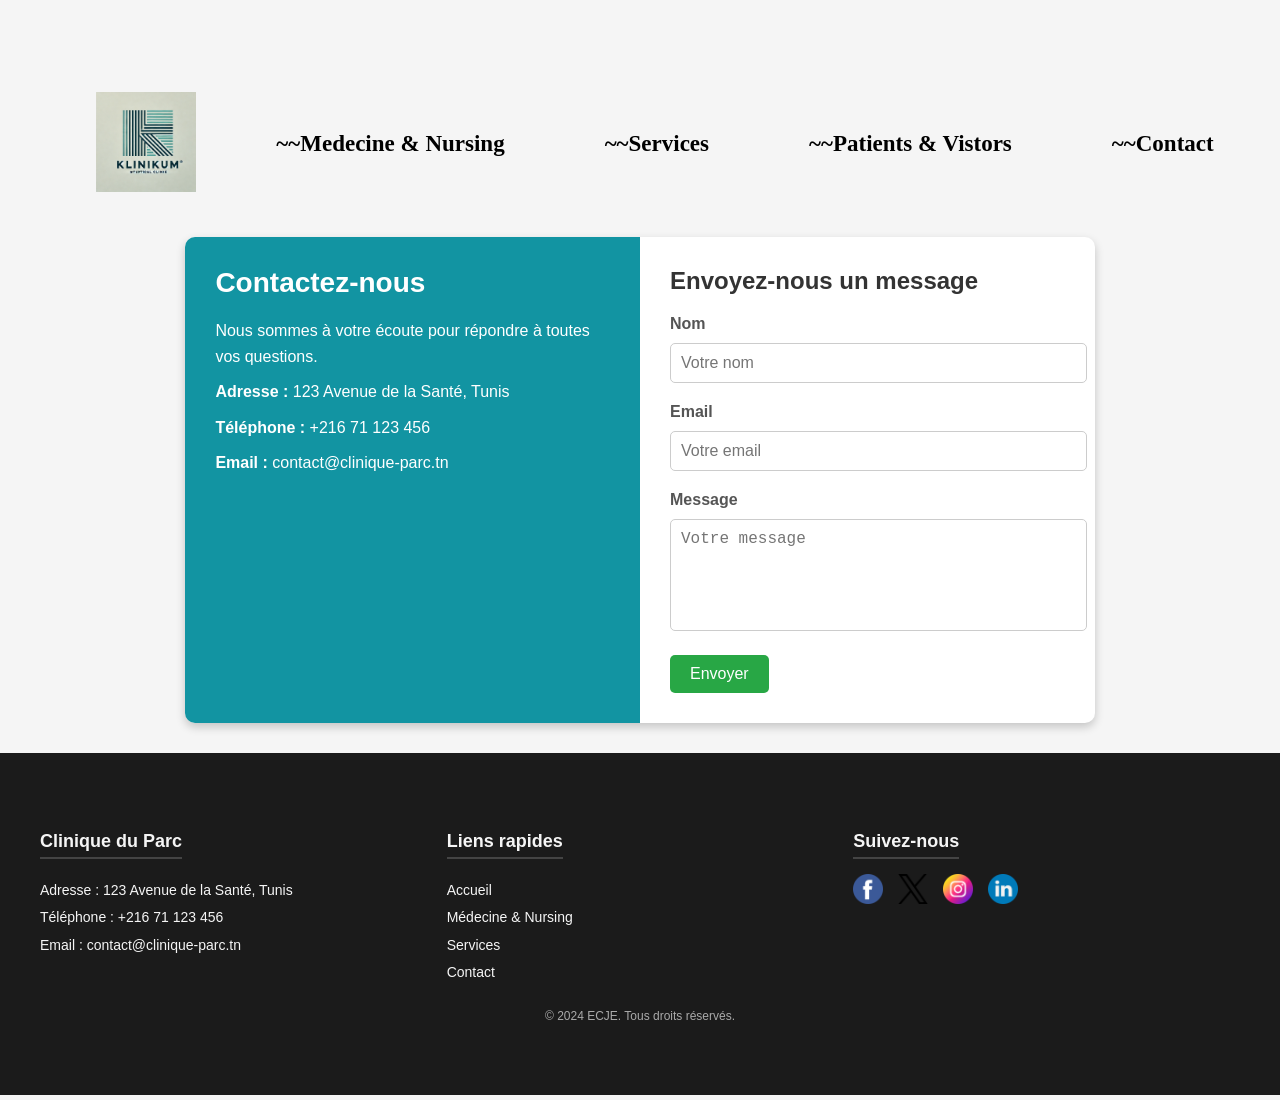
<file: contact.html>
<!DOCTYPE html>
<html lang="fr">
<head>
    <meta charset="UTF-8">
    <meta name="viewport" content="width=device-width, initial-scale=1.0">
    <title>Contact - Hôpital</title>
    <link rel="stylesheet" href="contact.css">
</head>
<body>
    <header class="nav">
        <a href="home.html"><img src="Home/DALL·E 2024-11-25 19.20.08 - A minimalist and modern logo design inspired by the Klinikum Stuttgart style. The logo features a stylized letter (K or similar) formed with clean, pa.webp" alt=""></a>
        <a href="doctors.html"><div><h4>~~Medecine & Nursing</h4></div></a>
        <a href="service.html"><div><h4>~~Services</h4></div></a>
        <a href="patient.html"><div><h4>~~Patients & Vistors</h4></div></a>
        <a href="contact.html"><div><h4>~~Contact</h4></div></a>
        
    </header>
    

    <div class="contact-container">
        <div class="contact-info1">
            <h1>Contactez-nous</h1>
            <p>Nous sommes à votre écoute pour répondre à toutes vos questions.</p>
            <p><strong>Adresse :</strong> 123 Avenue de la Santé, Tunis</p>
            <p><strong>Téléphone :</strong> +216 71 123 456</p>
            <p><strong>Email :</strong> contact@clinique-parc.tn</p>
        </div>
        <div class="contact-form">
            <h2>Envoyez-nous un message</h2>
            <form id="contactForm">
                <div class="form-group">
                    <label for="name">Nom</label>
                    <input type="text" id="name" name="name" placeholder="Votre nom" required>
                </div>
                <div class="form-group">
                    <label for="email">Email</label>
                    <input type="email" id="email" name="email" placeholder="Votre email" required>
                </div>
                <div class="form-group">
                    <label for="message">Message</label>
                    <textarea id="message" name="message" placeholder="Votre message" rows="5" required></textarea>
                </div>
                <button type="submit">Envoyer</button>
                <p id="confirmationMessage" class="hidden">Votre message a été envoyé avec succès !</p>
            </form>
        </div>
    </div>
    <footer class="foot">
        <div class="footer-container">
            <div class="footer-section contact-info">
                <h3>Clinique du Parc</h3>
                <p>Adresse : 123 Avenue de la Santé, Tunis</p>
                <p>Téléphone : +216 71 123 456</p>
                <p>Email : contact@clinique-parc.tn</p>
            </div>
            <div class="footer-section quick-links">
                <h3>Liens rapides</h3>
                <ul>
                    <li><a href="home.html">Accueil</a></li>
                    <li><a href="doctors.html">Médecine & Nursing</a></li>
                    <li><a href="service.html">Services</a></li>
                    <li><a href="contact.html">Contact</a></li>
                </ul>
            </div>
            <div class="footer-section social-media">
                <h3>Suivez-nous</h3>
                <div class="social-icons">
                    <a href=""><img src="footer/facebook (3).png" alt="Facebook"></a>
                    <a href=""><img src="footer/twitter.png"Twitter"></a>
                    <a href=""><img src="footer/instagram (4).png" alt="Instagram"></a>
                    <a href=""><img src="footer/linkedin (3).png" alt="LinkedIn"></a>
                </div>
            </div>
        </div>
        <div class="footer-bottom">
            <p>&copy; 2024 ECJE. Tous droits réservés.</p>
        </div>
    </footer>
    <script src="contact.js"></script>
</body>
</html>
</file>
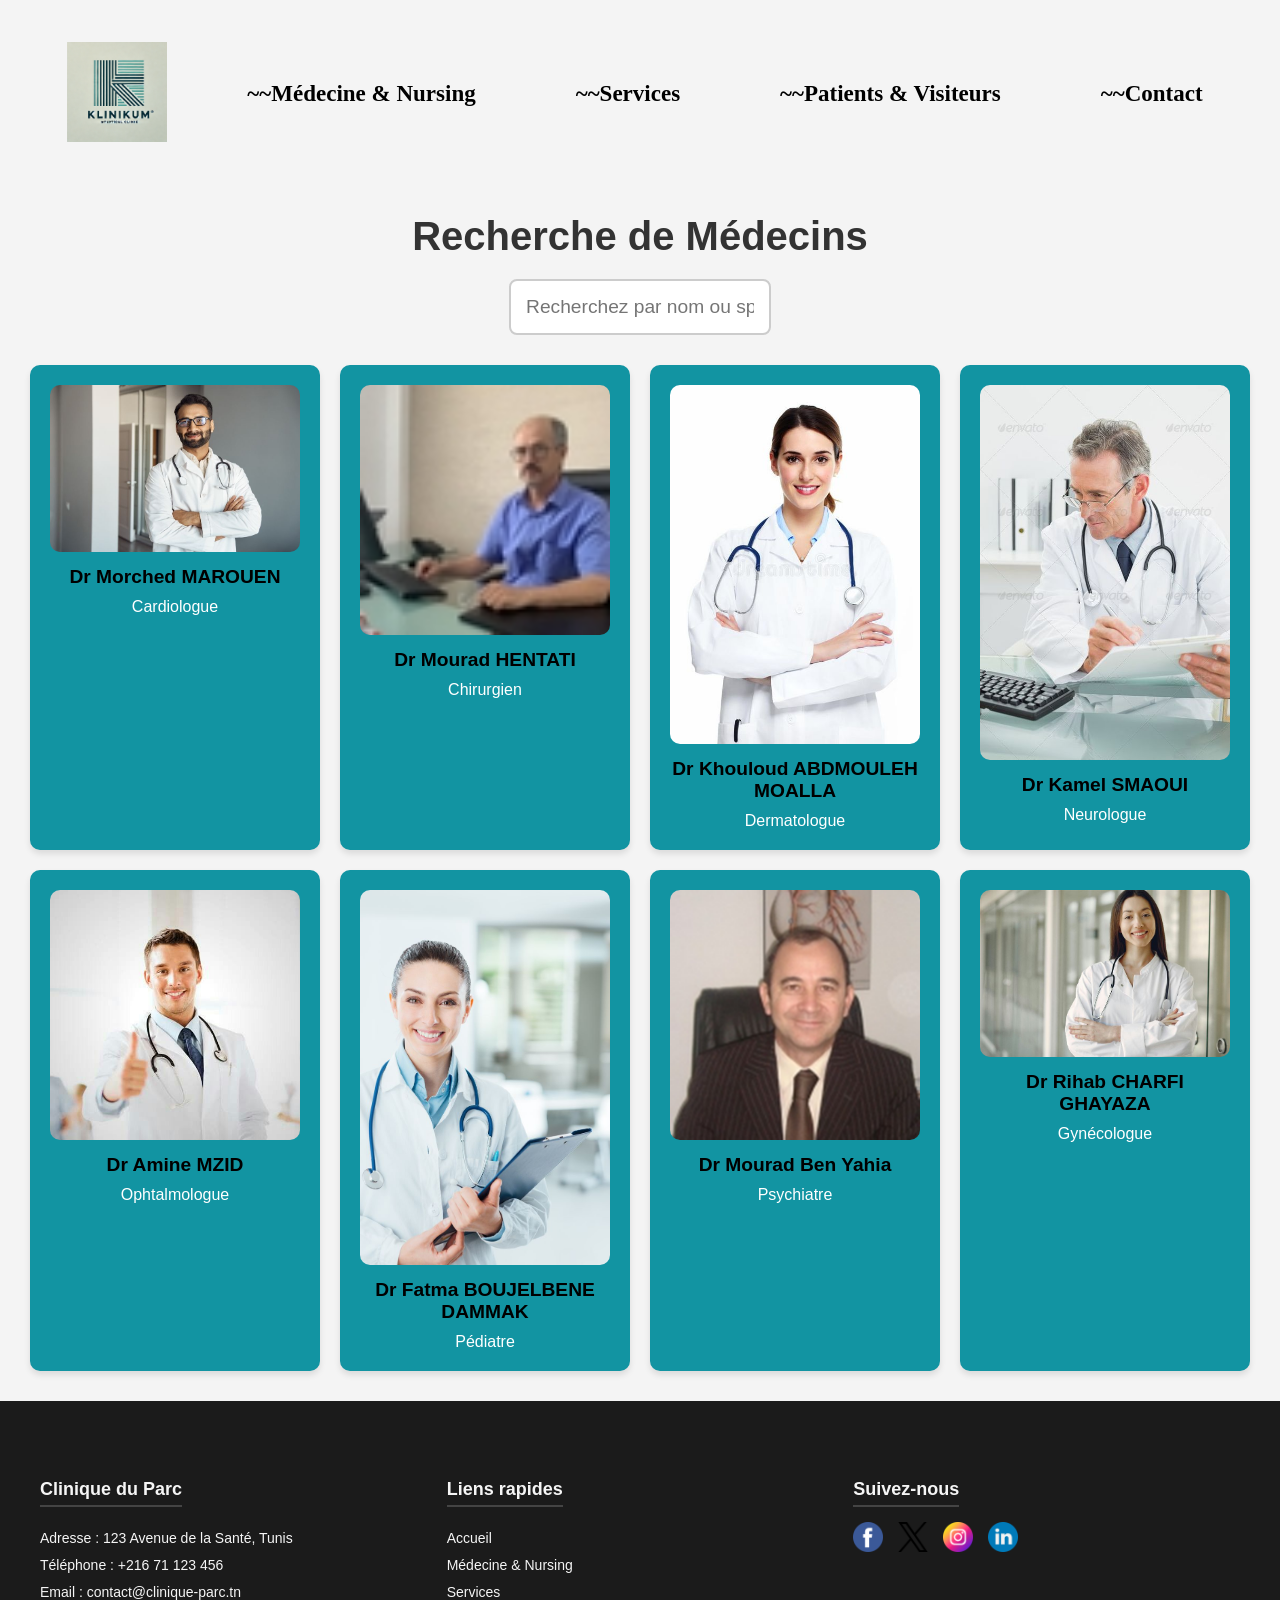
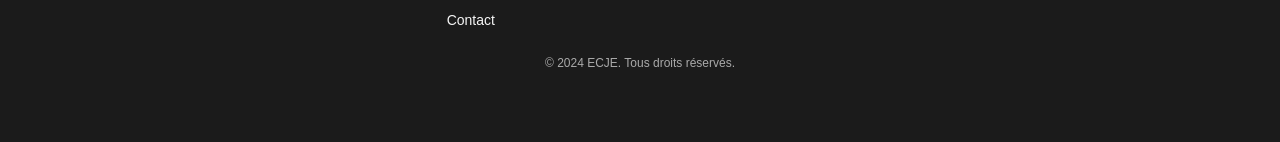
<file: doctors.html>
<!DOCTYPE html>
<html lang="fr">
<head>
    <meta charset="UTF-8">
    <meta name="viewport" content="width=device-width, initial-scale=1.0">
    <title>Recherche des Médecins</title>
    <link rel="stylesheet" href="doctors.css">
</head>
<body>
    <header class="nav">
        <a href="home.html"><img src="Home/DALL·E 2024-11-25 19.20.08 - A minimalist and modern logo design inspired by the Klinikum Stuttgart style. The logo features a stylized letter (K or similar) formed with clean, pa.webp" alt="Logo Clinique"></a>
        <a href="doctors.html"><div><h4>~~Médecine & Nursing</h4></div></a>
        <a href="service.html"><div><h4>~~Services</h4></div></a>
        <a href="patient.html"><div><h4>~~Patients & Visiteurs</h4></div></a>
        <a href="contact.html"><div><h4>~~Contact</h4></div></a>
    </header>  
    <div class="search-container">
        <h1>Recherche de Médecins</h1>
        <input type="text" id="search" placeholder="Recherchez par nom ou spécialité...">
    </div>

    <section id="Doctors" class="py-5">
        <div class="container">
            <div class="Doctors-list mt-4 row gx-0 gy-3" id="doctorsList">
                <div class="doctor-card">
                    <a href="portfolio-morched-marouen.html">
                        <img src="doctors/morched.jpg" alt="Dr Morched MAROUEN">
                        <p>Dr Morched MAROUEN</p>
                        <span>Cardiologue</span>
                    </a>
                </div>
                <div class="doctor-card">
                    <a href="portfolio-mourad-hentati.html">
                        <img src="doctors/hentati.png" alt="Dr Mourad HENTATI">
                        <p>Dr Mourad HENTATI</p>
                        <span>Chirurgien</span>
                    </a>
                </div>
                <div class="doctor-card">
                    <a href="portfolio-khouloud-abdmouleh.html">
                        <img src="doctors/w1.jpg" alt="Dr Khouloud ABDMOULEH MOALLA">
                        <p>Dr Khouloud ABDMOULEH MOALLA</p>
                        <span>Dermatologue</span>
                    </a>
                </div>
                <div class="doctor-card">
                    <a href="portfolio-kamel-smaoui.html">
                        <img src="doctors/m1.jpg" alt="Dr Kamel SMAOUI">
                        <p>Dr Kamel SMAOUI</p>
                        <span>Neurologue</span>
                    </a>
                </div>
                <div class="doctor-card">
                    <a href="portfolio-amine-mzid.html">
                        <img src="doctors/m2.jpg" alt="Dr Amine MZID">
                        <p>Dr Amine MZID</p>
                        <span>Ophtalmologue</span>
                    </a>
                </div>
                <div class="doctor-card">
                    <img src="doctors/w2.jpg" alt="Dr Fatma BOUJELBENE DAMMAK">
                    <p>Dr Fatma BOUJELBENE DAMMAK</p>
                    <span>Pédiatre</span>
                </div>
                <div class="doctor-card">
                    <img src="doctors/image.png" alt="Dr Mourad Ben Yahia">
                    <p>Dr Mourad Ben Yahia</p>
                    <span>Psychiatre</span>
                </div>
                <div class="doctor-card">
                    <img src="doctors/w3.jpg" alt="Dr Rihab CHARFI GHAYAZA">
                    <p>Dr Rihab CHARFI GHAYAZA</p>
                    <span>Gynécologue</span>
                </div>
            </div>
        </div>
    </section>
    <footer class="foot">
        <div class="footer-container">
            <div class="footer-section contact-info">
                <h3>Clinique du Parc</h3>
                <p>Adresse : 123 Avenue de la Santé, Tunis</p>
                <p>Téléphone : +216 71 123 456</p>
                <p>Email : contact@clinique-parc.tn</p>
            </div>
            <div class="footer-section quick-links">
                <h3>Liens rapides</h3>
                <ul>
                    <li><a href="home.html">Accueil</a></li>
                    <li><a href="doctors.html">Médecine & Nursing</a></li>
                    <li><a href="service.html">Services</a></li>
                    <li><a href="contact.html">Contact</a></li>
                </ul>
            </div>
            <div class="footer-section social-media">
                <h3>Suivez-nous</h3>
                <div class="social-icons">
                    <a href=""><img src="footer/facebook (3).png" alt="Facebook"></a>
                    <a href=""><img src="footer/twitter.png" alt="Twitter"></a>
                    <a href=""><img src="footer/instagram (4).png" alt="Instagram"></a>
                    <a href=""><img src="footer/linkedin (3).png" alt="LinkedIn"></a>
                </div>
            </div>
        </div>
        <div class="footer-bottom">
            <p>&copy; 2024 ECJE. Tous droits réservés.</p>
        </div>
    </footer>
    <script src="doctors.js"></script>
</body>
</html>
</file>
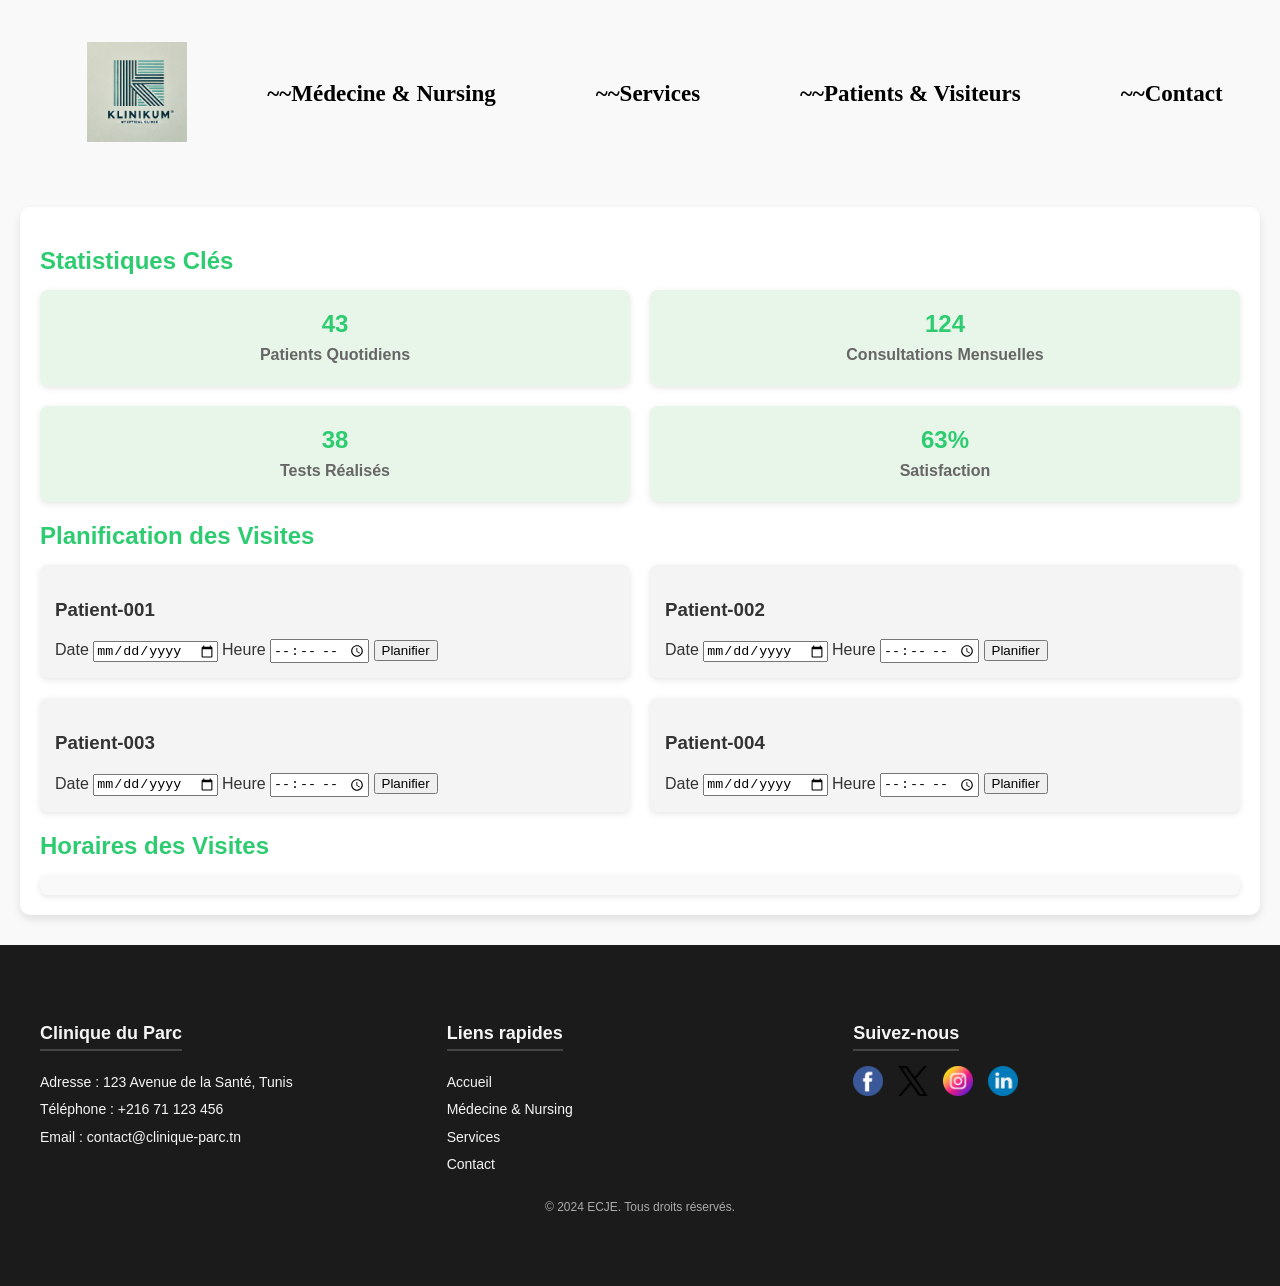
<file: patient.html>
<!DOCTYPE html>
<html lang="fr">
<head>
    <meta charset="UTF-8">
    <meta name="viewport" content="width=device-width, initial-scale=1.0">
    <title>Gestion des Patients</title>
    <link rel="stylesheet" href="patient.css">
</head>
<body>
    <header class="nav">
        <a href="home.html"><img src="Home/DALL·E 2024-11-25 19.20.08 - A minimalist and modern logo design inspired by the Klinikum Stuttgart style. The logo features a stylized letter (K or similar) formed with clean, pa.webp" alt="Logo Clinique"></a>
        <a href="doctors.html"><div><h4>~~Médecine & Nursing</h4></div></a>
        <a href="service.html"><div><h4>~~Services</h4></div></a>
        <a href="patient.html"><div><h4>~~Patients & Visiteurs</h4></div></a>
        <a href="contact.html"><div><h4>~~Contact</h4></div></a>
    </header>  
    <main class="main-container">
        <section class="statistics-section">
            <h2>Statistiques Clés</h2>
            <div class="stats-grid">
                <div class="stat-card" id="patients-daily"><span>Patients Quotidiens</span></div>
                <div class="stat-card" id="consultations-monthly">0<br><span>Consultations Mensuelles</span></div>
                <div class="stat-card" id="tests-performed">0<br><span>Tests Réalisés</span></div>
                <div class="stat-card" id="patient-satisfaction">0%<br><span>Satisfaction</span></div>
            </div>
        </section>
        
        <section class="planning-section">
            <h2>Planification des Visites</h2>
            <div class="planning-grid" id="forms-container"></div>
        </section>
        
        <section class="schedule-section">
            <h2>Horaires des Visites</h2>
            <div id="schedule" class="schedule-list"></div>
        </section>
    </main>
    <footer class="foot">
        <div class="footer-container">
            <div class="footer-section contact-info">
                <h3>Clinique du Parc</h3>
                <p>Adresse : 123 Avenue de la Santé, Tunis</p>
                <p>Téléphone : +216 71 123 456</p>
                <p>Email : contact@clinique-parc.tn</p>
            </div>
            <div class="footer-section quick-links">
                <h3>Liens rapides</h3>
                <ul>
                    <li><a href="home.html">Accueil</a></li>
                    <li><a href="doctors.html">Médecine & Nursing</a></li>
                    <li><a href="service.html">Services</a></li>
                    <li><a href="contact.html">Contact</a></li>
                </ul>
            </div>
            <div class="footer-section social-media">
                <h3>Suivez-nous</h3>
                <div class="social-icons">
                    <a href=""><img src="footer/facebook (3).png" alt="Facebook"></a>
                    <a href=""><img src="footer/twitter.png"Twitter"></a>
                    <a href=""><img src="footer/instagram (4).png" alt="Instagram"></a>
                    <a href=""><img src="footer/linkedin (3).png" alt="LinkedIn"></a>
                </div>
            </div>
        </div>
        <div class="footer-bottom">
            <p>&copy; 2024 ECJE. Tous droits réservés.</p>
        </div>
    </footer>
    <script src="patient.js"></script>
</body>
</html>
</file>
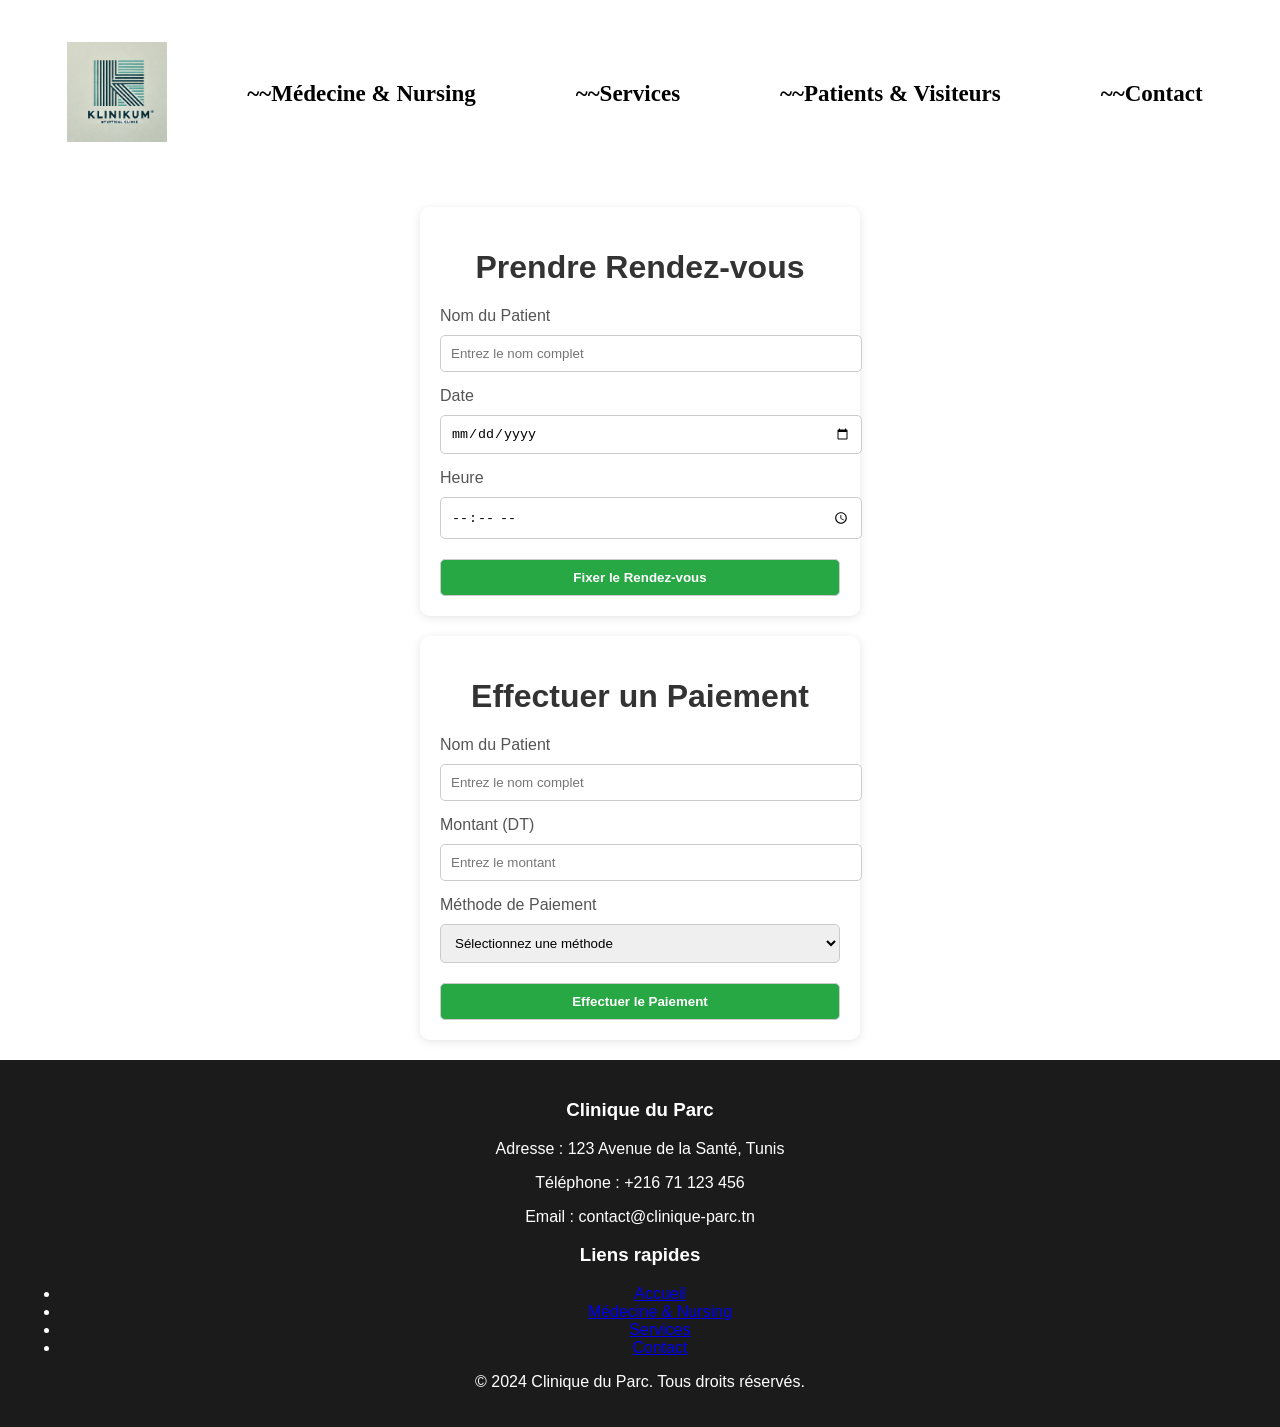
<file: rendez.html>
<!DOCTYPE html>
<html lang="fr">
<head>
    <meta charset="UTF-8">
    <meta name="viewport" content="width=device-width, initial-scale=1.0">
    <title>Rendez-vous et Paiement</title>
    <link rel="stylesheet" href="rendez.css">
</head>
<body>
    <div class="video-background">
        
        <header class="nav">
            <a href="home.html"><img src="Home/DALL·E 2024-11-25 19.20.08 - A minimalist and modern logo design inspired by the Klinikum Stuttgart style. The logo features a stylized letter (K or similar) formed with clean, pa.webp" alt="Logo Clinique"></a>
            <a href="doctors.html"><div><h4>~~Médecine & Nursing</h4></div></a>
            <a href="service.html"><div><h4>~~Services</h4></div></a>
            <a href="patient.html"><div><h4>~~Patients & Visiteurs</h4></div></a>
            <a href="contact.html"><div><h4>~~Contact</h4></div></a>
        </header>  
    </div>

    <main>
        <div class="container">
            <h1>Prendre Rendez-vous</h1>
            <form id="appointmentForm">
                <div class="form-group">
                    <label for="appointmentName">Nom du Patient</label>
                    <input type="text" id="appointmentName" name="appointmentName" placeholder="Entrez le nom complet" required>
                </div>
                <div class="form-group">
                    <label for="appointmentDate">Date</label>
                    <input type="date" id="appointmentDate" name="appointmentDate" required>
                </div>
                <div class="form-group">
                    <label for="appointmentTime">Heure</label>
                    <input type="time" id="appointmentTime" name="appointmentTime" required>
                </div>
                <button type="submit">Fixer le Rendez-vous</button>
            </form>
            <p id="appointmentConfirmation" class="hidden"></p>
        </div>

        <div class="container">
            <h1>Effectuer un Paiement</h1>
            <form id="paymentForm">
                <div class="form-group">
                    <label for="paymentName">Nom du Patient</label>
                    <input type="text" id="paymentName" name="paymentName" placeholder="Entrez le nom complet" required>
                </div>
                <div class="form-group">
                    <label for="paymentAmount">Montant (DT)</label>
                    <input type="number" id="paymentAmount" name="paymentAmount" placeholder="Entrez le montant" required>
                </div>
                <div class="form-group">
                    <label for="paymentMethod">Méthode de Paiement</label>
                    <select id="paymentMethod" name="paymentMethod" required>
                        <option value="" disabled selected>Sélectionnez une méthode</option>
                        <option value="cash">Espèces</option>
                        <option value="card">Carte Bancaire</option>
                        <option value="insurance">Autre</option>
                    </select>
                </div>
                <button type="submit">Effectuer le Paiement</button>
            </form>
            <p id="paymentConfirmation" class="hidden"></p>
        </div>
    </main>

    <footer class="foot">
        <div class="footer-container">
            <div class="footer-section contact-info">
                <h3>Clinique du Parc</h3>
                <p>Adresse : 123 Avenue de la Santé, Tunis</p>
                <p>Téléphone : +216 71 123 456</p>
                <p>Email : contact@clinique-parc.tn</p>
            </div>
            <div class="footer-section quick-links">
                <h3>Liens rapides</h3>
                <ul>
                    <li><a href="index.html">Accueil</a></li>
                    <li><a href="doctors.html">Médecine & Nursing</a></li>
                    <li><a href="service.html">Services</a></li>
                    <li><a href="contact.html">Contact</a></li>
                </ul>
            </div>
        </div>
        <div class="footer-bottom">
            <p>&copy; 2024 Clinique du Parc. Tous droits réservés.</p>
        </div>
    </footer>

    <script src="rendez.js"></script>
</body>
</html>
</file>
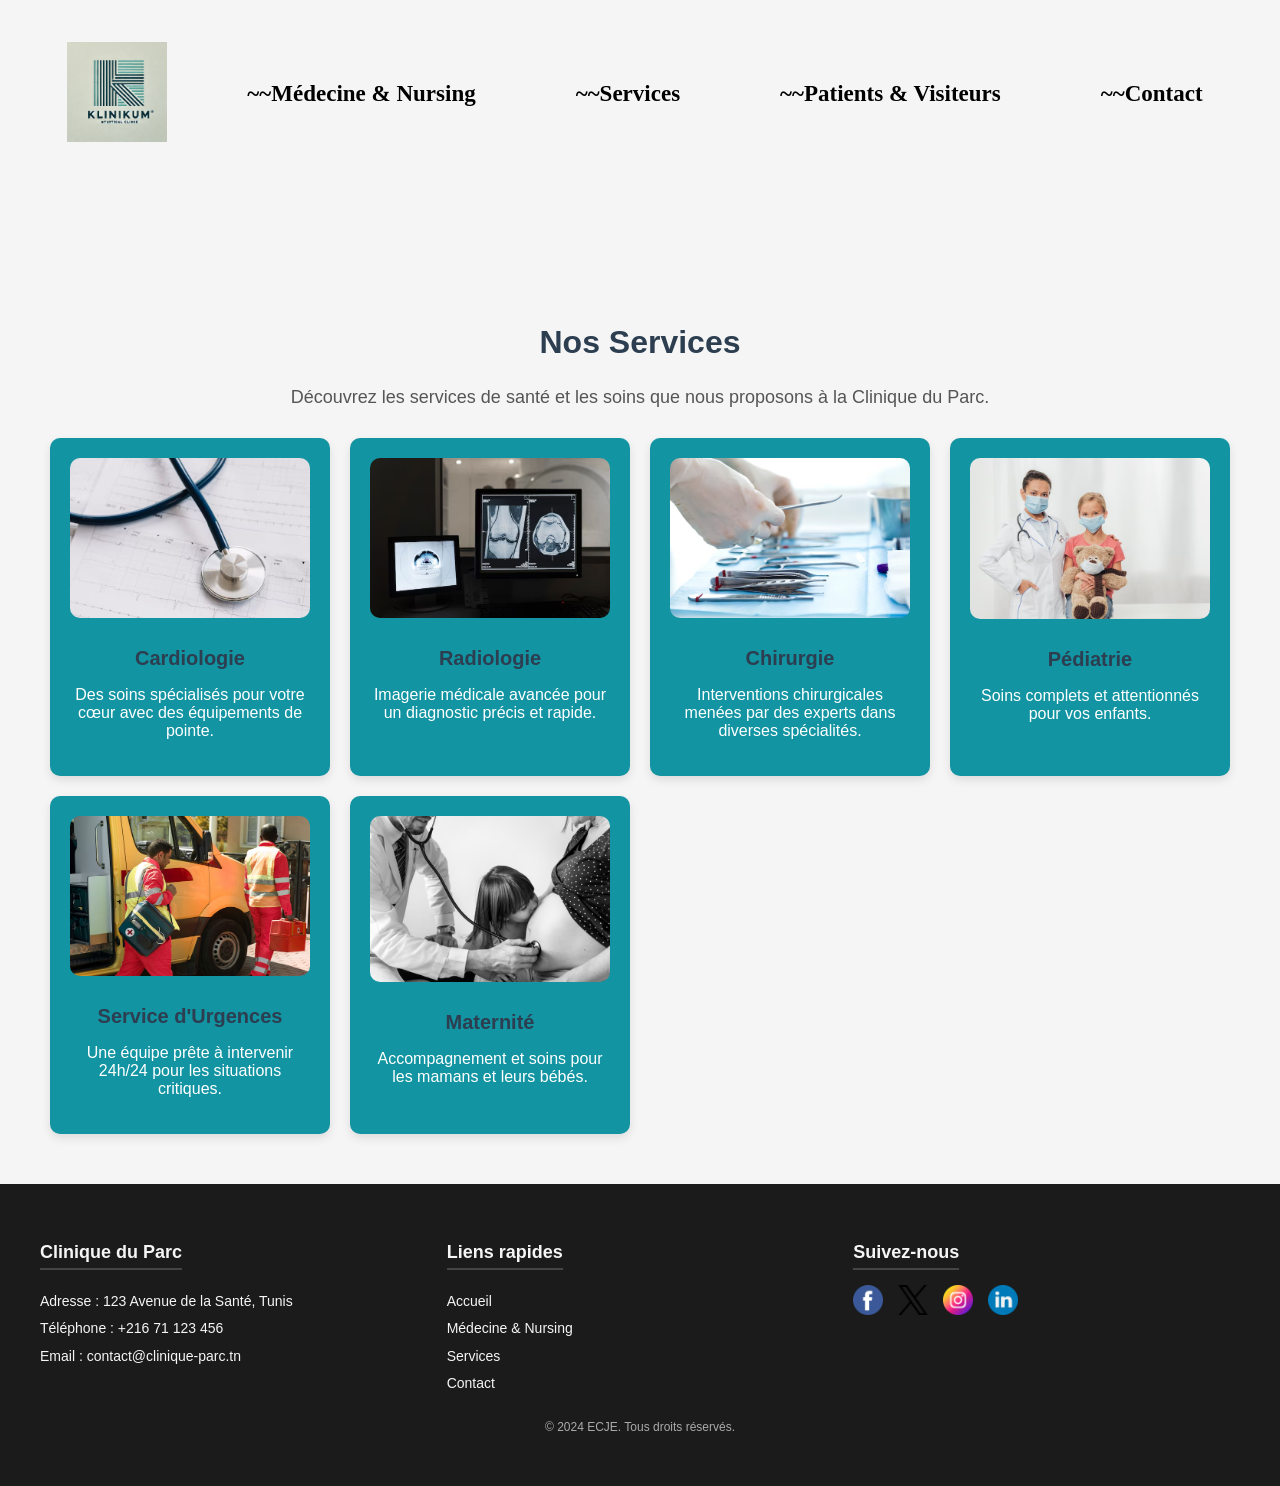
<file: service.html>
<!DOCTYPE html>
<html lang="fr">
<head>
    <meta charset="UTF-8">
    <meta name="viewport" content="width=device-width, initial-scale=1.0">
    <title>Clinique du Parc - Services</title>
    <link rel="stylesheet" href="service.css">
</head>
<body>
    <header class="nav">
        <a href="home.html"><img src="Home/DALL·E 2024-11-25 19.20.08 - A minimalist and modern logo design inspired by the Klinikum Stuttgart style. The logo features a stylized letter (K or similar) formed with clean, pa.webp" alt="Logo Clinique"></a>
        <a href="doctors.html"><div><h4>~~Médecine & Nursing</h4></div></a>
        <a href="service.html"><div><h4>~~Services</h4></div></a>
        <a href="patient.html"><div><h4>~~Patients & Visiteurs</h4></div></a>
        <a href="contact.html"><div><h4>~~Contact</h4></div></a>
    </header> 

    <main>
        <section class="services">
            <div class="service-header">
                <h1>Nos Services</h1>
                <p>Découvrez les services de santé et les soins que nous proposons à la Clinique du Parc.</p>
            </div>

            <div class="service-grid">
                <div class="service-card">
                    <img src="service/cardiology.avif" alt="Cardiologie">
                    <h3>Cardiologie</h3>
                    <p>Des soins spécialisés pour votre cœur avec des équipements de pointe.</p>
                </div>
                <div class="service-card">
                    <img src="service/radiology.avif" alt="Radiologie">
                    <h3>Radiologie</h3>
                    <p>Imagerie médicale avancée pour un diagnostic précis et rapide.</p>
                </div>
                <div class="service-card">
                    <img src="service/chir.avif" alt="Chirurgie">
                    <h3>Chirurgie</h3>
                    <p>Interventions chirurgicales menées par des experts dans diverses spécialités.</p>
                </div>
                <div class="service-card">
                    <img src="service/ped.avif" alt="Pédiatrie">
                    <h3>Pédiatrie</h3>
                    <p>Soins complets et attentionnés pour vos enfants.</p>
                </div>
                <div class="service-card">
                    <img src="service/urg.avif" alt="Urgences">
                    <h3>Service d'Urgences</h3>
                    <p>Une équipe prête à intervenir 24h/24 pour les situations critiques.</p>
                </div>
                <div class="service-card">
                    <img src="service/maternite.avif" alt="Maternité">
                    <h3>Maternité</h3>
                    <p>Accompagnement et soins pour les mamans et leurs bébés.</p>
                </div>
            </div>
        </section>
    </main>
    <footer class="foot">
        <div class="footer-container">
            <div class="footer-section contact-info">
                <h3>Clinique du Parc</h3>
                <p>Adresse : 123 Avenue de la Santé, Tunis</p>
                <p>Téléphone : +216 71 123 456</p>
                <p>Email : contact@clinique-parc.tn</p>
            </div>
            <div class="footer-section quick-links">
                <h3>Liens rapides</h3>
                <ul>
                    <li><a href="home.html">Accueil</a></li>
                    <li><a href="doctors.html">Médecine & Nursing</a></li>
                    <li><a href="service.html">Services</a></li>
                    <li><a href="contact.html">Contact</a></li>
                </ul>
            </div>
            <div class="footer-section social-media">
                <h3>Suivez-nous</h3>
                <div class="social-icons">
                    <a href=""><img src="footer/facebook (3).png" alt="Facebook"></a>
                    <a href=""><img src="footer/twitter.png"Twitter"></a>
                    <a href=""><img src="footer/instagram (4).png" alt="Instagram"></a>
                    <a href=""><img src="footer/linkedin (3).png" alt="LinkedIn"></a>
                </div>
            </div>
        </div>
        <div class="footer-bottom">
            <p>&copy; 2024 ECJE. Tous droits réservés.</p>
        </div>
    </footer>
    <script src="service.js"></script>
    
</body>
</html>
</file>
<file: contact.css>
body {
    font-family: Arial, sans-serif;
    margin: 0;
    padding: 0;
    background-color: #f4f4f4;
    display: flex;
    flex-direction: column;
    min-height: 100vh;
}

.nav {
    display: flex;
    align-items: center;
    justify-content: center;
    margin-left: 80px;
}

.nav a {
    text-decoration: none;
}

.nav img {
    max-width: 100px;
    max-height: 100px;
    padding-right: 30px;
}

.nav div {
    padding: 50px;
    font-weight: bolder;
    font-family: initial;
    font-style: normal;
    font-size: 23px;
}

.nav h4 {
    color: black;
    cursor: pointer;
    text-decoration: none;
}

.nav h4:hover {
    color: #1294a2;
}

body {
    font-family: Arial, sans-serif;
    margin: 0;
    padding: 0;
    background-color: #f5f5f5;
    display: flex;
    justify-content: center;
    align-items: center;
    min-height: 100vh;
}

.contact-container {
    display: flex;
    flex-wrap: wrap;
    max-width: 1000px;
    background: #ffffff;
    box-shadow: 0 4px 10px rgba(0, 0, 0, 0.2);
    border-radius: 10px;
    overflow: hidden;
}

.contact-info1 {
    flex: 1;
    padding: 30px;
    background: #1294a2;
    color: white;
}

.contact-info1 h1 {
    margin-top: 0;
    font-size: 28px;
}

.contact-info1 p {
    margin: 10px 0;
    line-height: 1.6;
}

.contact-form {
    flex: 1;
    padding: 30px;
}

.contact-form h2 {
    margin-top: 0;
    font-size: 24px;
    color: #333;
}

.form-group {
    margin-bottom: 20px;
}

label {
    display: block;
    font-weight: bold;
    margin-bottom: 5px;
    color: #555;
}

input, textarea {
    width: 100%;
    padding: 10px;
    margin-top: 5px;
    border: 1px solid #ccc;
    border-radius: 5px;
    font-size: 16px;
}

textarea {
    resize: none;
}

button {
    background-color: #28a745;
    color: white;
    border: none;
    padding: 10px 20px;
    border-radius: 5px;
    cursor: pointer;
    font-size: 16px;
}

button:hover {
    background-color: #218838;
}

.hidden {
    display: none;
    text-align: center;
    margin-top: 20px;
    color: green;
    font-weight: bold;
    font-size: 18px;
}
body {
    margin: 0;
    padding: 0;
    font-family: Arial, sans-serif;
    box-sizing: border-box;
    padding-top: 50px;
    background-color: #f5f5f5;
}

.foot {
    background-color: #1b1b1b;
    color: #f5f5f5;
    padding: 60px 20px;
    font-family: Arial, sans-serif;
    width: 100%;
    box-sizing: border-box;
    margin-top: 30px;
}

.footer-container {
    display: flex;
    justify-content: space-between;
    flex-wrap: wrap;
    max-width: 1200px;
    margin: 0 auto;
    gap: 20px;
}

.footer-section {
    flex: 1;
    min-width: 250px;
}

.footer-section h3 {
    font-size: 18px;
    margin-bottom: 15px;
    border-bottom: 2px solid #444;
    display: inline-block;
    padding-bottom: 5px;
}

.footer-section p, .footer-section ul, .footer-section li {
    font-size: 14px;
    line-height: 1.6;
    margin: 5px 0;
}

.footer-section ul {
    list-style: none;
    padding: 0;
}

.footer-section ul li a {
    text-decoration: none;
    color: #f5f5f5;
    transition: color 0.3s ease;
}

.footer-section ul li a:hover {
    color: #6a11cb;
}

.social-media .social-icons {
    display: flex;
    gap: 15px;
}

.social-media .social-icons img {
    width: 30px;
    height: 30px;
    transition: transform 0.3s ease;
}

.social-media .social-icons img:hover {
    transform: scale(1.2);
}

.footer-bottom {
    text-align: center;
    margin-top: 20px;
    font-size: 12px;
    color: #aaa;
    width: 100%;
}
</file>
<file: doctors.css>
body {
    font-family: Arial, sans-serif;
    background-color: #f4f4f4;
    margin: 0;
    padding: 0;
    display: flex;
    flex-direction: column;
    align-items: center;
    justify-content: center;
    min-height: 100vh;
}
.nav {
    display: flex;
    align-items: center;
    justify-content: center;
    margin-left: 40px;
}

.nav a {
    text-decoration: none;
}

.nav img {
    max-width: 100px;
    max-height: 100px;
    padding-right: 30px;
}

.nav div {
    padding: 50px;
    font-weight: bolder;
    font-family: initial;
    font-style: normal;
    font-size: 23px;
}

.nav h4 {
    color: black;
    cursor: pointer;
    text-decoration: none;
}

.nav h4:hover {
    color: #1294a2;
}

.search-container {
    text-align: center;
    margin-bottom: 30px;
}

.search-container h1 {
    font-size: 2.5rem;
    margin-bottom: 20px;
    color: #333;
}

#search {
    width: 50%;
    max-width: 600px;
    padding: 15px;
    font-size: 1.2rem;
    border: 2px solid #ccc;
    border-radius: 8px;
    outline: none;
    transition: all 0.3s ease;
}

#search:focus {
    border-color: #1294a2;
    box-shadow: 0 0 5px rgba(18, 148, 162, 0.5);
}

.Doctors-list {
    display: flex;
    flex-wrap: wrap;
    gap: 20px;
    justify-content: center;
}

.doctor-card a {
    text-decoration: none;
    color: inherit;
    display: block;
    width: 100%;
    height: 100%;
    border-radius: inherit;
}

.doctor-card {
    width: 250px;
    text-align: center;
    background: #1294a2;
    border-radius: 10px;
    box-shadow: 0 4px 6px rgba(0, 0, 0, 0.1);
    padding: 20px;
    transition: transform 0.3s ease, box-shadow 0.3s ease;
}

.doctor-card:hover {
    transform: translateY(-5px);
    box-shadow: 0 6px 12px rgba(0, 0, 0, 0.2);
}

.doctor-card img {
    width: 100%;
    height: auto;
    border-radius: 10px;
}

.doctor-card p {
    font-size: 1.2rem;
    font-weight: bold;
    margin: 10px 0;
}

.doctor-card span {
    font-size: 1rem;
    color: white;
}

.no-results {
    text-align: center;
    font-size: 1.2rem;
    color: #777;
    margin-top: 20px;
}
.foot {
    background-color: #1b1b1b;
    color: #f5f5f5;
    padding: 60px 20px;
    font-family: Arial, sans-serif;
    width: 100%;
    box-sizing: border-box;
    margin-top: 30px;
}

.footer-container {
    display: flex;
    justify-content: space-between;
    flex-wrap: wrap;
    max-width: 1200px;
    margin: 0 auto;
    gap: 20px;
}

.footer-section {
    flex: 1;
    min-width: 250px;
}

.footer-section h3 {
    font-size: 18px;
    margin-bottom: 15px;
    border-bottom: 2px solid #444;
    display: inline-block;
    padding-bottom: 5px;
}

.footer-section p, .footer-section ul, .footer-section li {
    font-size: 14px;
    line-height: 1.6;
    margin: 5px 0;
}

.footer-section ul {
    list-style: none;
    padding: 0;
}

.footer-section ul li a {
    text-decoration: none;
    color: #f5f5f5;
    transition: color 0.3s ease;
}

.footer-section ul li a:hover {
    color: #6a11cb;
}

.social-media .social-icons {
    display: flex;
    gap: 15px;
}

.social-media .social-icons img {
    width: 30px;
    height: 30px;
    transition: transform 0.3s ease;
}

.social-media .social-icons img:hover {
    transform: scale(1.2);
}

.footer-bottom {
    text-align: center;
    margin-top: 20px;
    font-size: 12px;
    color: #aaa;
    width: 100%;
}
</file>
<file: patient.css>
body {
    font-family: Arial, sans-serif;
    margin: 0;
    padding: 0;
    background-color: #f9f9f9;
    color: #333;
}

.main-container {
    max-width: 1200px;
    margin: 20px auto;
    padding: 20px;
    background: white;
    border-radius: 10px;
    box-shadow: 0 4px 8px rgba(0, 0, 0, 0.1);
}

h2 {
    margin-bottom: 15px;
    color: #2ecc71;
}

.statistics-section .stats-grid {
    display: grid;
    grid-template-columns: repeat(2, 1fr);
    gap: 20px;
}

.stat-card {
    background: #e8f5e9;
    padding: 20px;
    text-align: center;
    border-radius: 8px;
    font-size: 1.5rem;
    font-weight: bold;
    color: #2ecc71;
    box-shadow: 0 2px 6px rgba(0, 0, 0, 0.1);
}

.stat-card span {
    font-size: 1rem;
    color: #666;
}

.planning-section .planning-grid {
    display: grid;
    grid-template-columns: repeat(2, 1fr);
    gap: 20px;
}

.planning-grid .form {
    background: #f4f4f4;
    padding: 15px;
    border-radius: 8px;
    box-shadow: 0 2px 6px rgba(0, 0, 0, 0.1);
}

.schedule-section .schedule-list {
    padding: 10px;
    background: #f9f9f9;
    border-radius: 8px;
    box-shadow: 0 2px 6px rgba(0, 0, 0, 0.1);
}
.foot {
    background-color: #1b1b1b;
    color: #f5f5f5;
    padding: 60px 20px;
    font-family: Arial, sans-serif;
    width: 100%;
    box-sizing: border-box;
    margin-top: 30px;
}

.footer-container {
    display: flex;
    justify-content: space-between;
    flex-wrap: wrap;
    max-width: 1200px;
    margin: 0 auto;
    gap: 20px;
}

.footer-section {
    flex: 1;
    min-width: 250px;
}

.footer-section h3 {
    font-size: 18px;
    margin-bottom: 15px;
    border-bottom: 2px solid #444;
    display: inline-block;
    padding-bottom: 5px;
}

.footer-section p, .footer-section ul, .footer-section li {
    font-size: 14px;
    line-height: 1.6;
    margin: 5px 0;
}

.footer-section ul {
    list-style: none;
    padding: 0;
}

.footer-section ul li a {
    text-decoration: none;
    color: #f5f5f5;
    transition: color 0.3s ease;
}

.footer-section ul li a:hover {
    color: #6a11cb;
}

.social-media .social-icons {
    display: flex;
    gap: 15px;
}

.social-media .social-icons img {
    width: 30px;
    height: 30px;
    transition: transform 0.3s ease;
}

.social-media .social-icons img:hover {
    transform: scale(1.2);
}

.footer-bottom {
    text-align: center;
    margin-top: 20px;
    font-size: 12px;
    color: #aaa;
    width: 100%;
}

.nav{
    display:flex;
    align-items: center;
    justify-content: center;
    margin-left: 80px;  
    
    
    
}
.nav a{
    text-decoration: none;
}
.nav img{
    max-width: 100px;
    max-height: 100px;
    padding-right: 30px;
}
.nav div{
    padding: 50px;
    font-weight: bolder;
    
    font-family:initial;
    
    font-style: normal;
    font-size: 23px;
}
.nav h4{
    color:black;
    cursor: pointer;
    text-decoration: none;
}
.nav h4:hover{
    color: #1294a2;
}


.container {
    display: flex;
    width: 90%;
    height: calc(100vh - 130px); /* Ajustement de la hauteur en tenant compte de la barre de navigation */
    margin: 20px auto;
    background-color: #ffffff;
    border-radius: 10px;
    box-shadow: 0 4px 8px rgba(0, 0, 0, 0.1);
    overflow: hidden;
}


.sidebar {
    width: 30%;
    background-color: #2ecc71;
    color: white;
    padding: 20px;
    overflow-y: auto;
}

.content {
    flex-grow: 1;
    padding: 20px;
    overflow-y: auto;
}
</file>
<file: rendez.css>
body {
    font-family: Arial, sans-serif;
    margin: 0;
    padding: 0;
    min-height: 100vh;
}
.nav {
    display: flex;
    align-items: center;
    justify-content: center;
    margin-left: 40px;
}

.nav a {
    text-decoration: none;
}

.nav img {
    max-width: 100px;
    max-height: 100px;
    padding-right: 30px;
}

.nav div {
    padding: 50px;
    font-weight: bolder;
    font-family: initial;
    font-style: normal;
    font-size: 23px;
}

.nav h4 {
    color: rgb(0, 0, 0);
    cursor: pointer;
    text-decoration: none;
}

.nav h4:hover {
    color: #1294a2;
}

.container {
    background: #ffffff;
    padding: 20px;
    border-radius: 10px;
    box-shadow: 0 2px 10px rgba(0, 0, 0, 0.1);
    width: 100%;
    max-width: 400px;
    margin: 20px auto;
}

h1 {
    text-align: center;
    color: #333;
}

.form-group {
    margin-bottom: 15px;
}

label {
    display: block;
    margin-bottom: 5px;
    color: #555;
}

input, select, button {
    width: 100%;
    padding: 10px;
    margin-top: 5px;
    border: 1px solid #ccc;
    border-radius: 5px;
}

button {
    background-color: #28a745;
    color: white;
    font-weight: bold;
    cursor: pointer;
}

button:hover {
    background-color: #218838;
}

.hidden {
    display: none;
}

.foot {
    background-color: #1b1b1b;
    color: white;
    padding: 20px;
    text-align: center;
}
</file>
<file: service.css>
body {
    margin: 0;
    padding: 0;
    font-family: Arial, sans-serif;
    box-sizing: border-box;
    background-color: #f5f5f5;
}

.nav {
    display: flex;
    align-items: center;
    justify-content: center;
    margin-left: 40px;
}

.nav a {
    text-decoration: none;
}

.nav img {
    max-width: 100px;
    max-height: 100px;
    padding-right: 30px;
}

.nav div {
    padding: 50px;
    font-weight: bolder;
    font-family: initial;
    font-style: normal;
    font-size: 23px;
}

.nav h4 {
    color: rgb(0, 0, 0);
    cursor: pointer;
    text-decoration: none;
}

.nav h4:hover {
    color: #1294a2;
}

main {
    padding-top: 100px;
}

.services {
    text-align: center;
    padding: 50px ;
    margin-top: -40px;
}

.service-header h1 {
    font-size: 32px;
    color: #2c3e50;
}

.service-header p {
    font-size: 18px;
    color: #555;
}

.service-grid {
    display: grid;
    grid-template-columns: repeat(auto-fit, minmax(250px, 1fr));
    gap: 20px;
    margin-top: 30px;
}

.service-card {
    background: #1294a2;
    border-radius: 10px;
    box-shadow: 0 4px 10px rgba(0, 0, 0, 0.1);
    padding: 20px;
    text-align: center;
    transition: transform 0.3s ease, box-shadow 0.3s ease;
}

.service-card img {
    max-width: 100%;
    border-radius: 10px;
    margin-bottom: 15px;
}

.service-card h3 {
    font-size: 20px;
    margin: 10px 0;
    color: #2c3e50;
}

.service-card p {
    font-size: 16px;
    color:white;
}

.service-card:hover {
    transform: scale(1.05);
    box-shadow: 0 6px 15px rgba(0, 0, 0, 0.2);
}

.foot {
    background-color: #1b1b1b; 
    color: #f5f5f5;
    padding: 40px 20px;
    font-family: Arial, sans-serif;
    width: 100%; 
    box-sizing: border-box; 
}

.footer-container {
    display: flex;
    justify-content: space-between;
    flex-wrap: wrap;
    max-width: 1200px;
    margin: 0 auto;
    gap: 20px;
}

.footer-section {
    flex: 1;
    min-width: 250px;
}

.footer-section h3 {
    font-size: 18px;
    margin-bottom: 15px;
    border-bottom: 2px solid #444;
    display: inline-block;
    padding-bottom: 5px;
}

.footer-section p, .footer-section ul, .footer-section li {
    font-size: 14px;
    line-height: 1.6;
    margin: 5px 0;
}

.footer-section ul {
    list-style: none;
    padding: 0;
}

.footer-section ul li a {
    text-decoration: none;
    color: #f5f5f5;
    transition: color 0.3s ease;
}

.footer-section ul li a:hover {
    color: #6a11cb;
}

.social-media .social-icons {
    display: flex;
    gap: 15px;
}

.social-media .social-icons img {
    width: 30px;
    height: 30px;
    transition: transform 0.3s ease;
}

.social-media .social-icons img:hover {
    transform: scale(1.2);
}

.footer-bottom {
    text-align: center;
    margin-top: 20px;
    font-size: 12px;
    color: #aaa;
    width: 100%; /* Prend toute la largeur */
}
</file>
